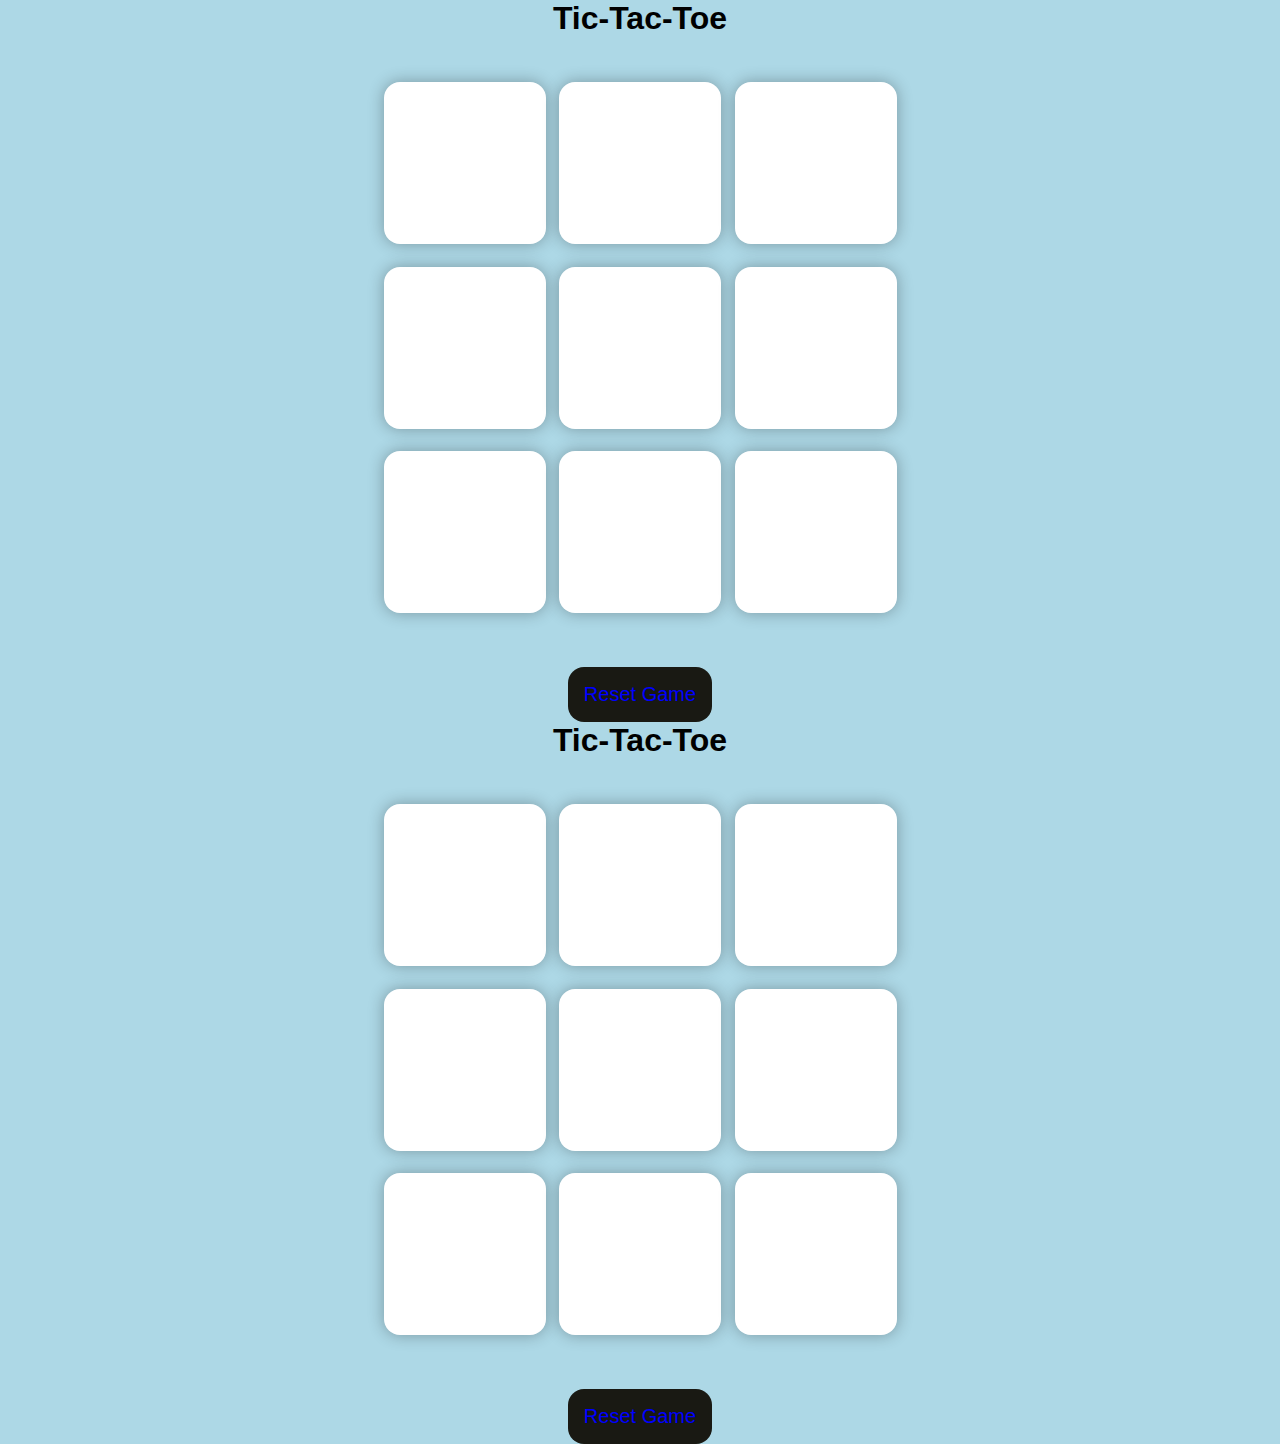
<file: Tic Tac Toe/Tic Tac Toe.html>
<!-- David Ramos and Dominik Lualhati-->

<html>
<head>
    <style>
        * {
            margin: 0;
            padding: 0;
        }
        body {
font-family: 'Trebuchet MS', 'Lucida Sans Unicode', 'Lucida Grande', Arial, sans-serif;
            background-color: lightblue;
            text-align: center;
        }
        .container {
            height: 70vh;
            display: flex;
            justify-content: center;
            align-items: center;
        }
        .game {
            height: 60vmin;
            width: 60vmin;
            display: flex;
            flex-wrap: wrap;
            gap: 1.5vmin;
            justify-content: center;
        }
        .box {
            height: 18vmin;
            width: 18vmin;
            border-radius: 1rem;
            border: none;
            box-shadow: 0 0 1rem rgba(0, 0, 0, 0.3);
            font-size: 8vmin;
            color: white;
            background-color: white;
        }
        #reset {
            padding: 1rem;
            font-size: 1.25rem;
            background: #191913;
            color: blue;
            border-radius: 1rem;
            border: none;
        }
        .box:hover {
            background-color: blue;
        }
        #new-btn {
            padding: 1rem;
            font-size: 1.25rem;
            background: black;
            color: white;
            border-radius: 1rem;
            border: none;
        }
        #msg {
            font-size: 8vmin;
        }
        .msg-container {
            height: 30vmin;
        }
        .hide {
            display: none;
        }
    </style>
</head>
<body>
  <!-- This is the message container for, winner or draw -->
    <div class="msg-container hide">
        <p id="msg">Winner!</p>
        <button id="new-btn">New Game?</button>
    </div>
    <main>
        <h1>Tic-Tac-Toe</h1>
        <div class="container">
            <div class="game">
               <!-- Each of these   buttons represents a box on the Tic-Tac-Toe grid -->
              <button class="box"></button>
                <button class="box"></button>
                <button class="box"></button>
                <button class="box"></button>
                <button class="box"></button>
                <button class="box"></button>
                <button class="box"></button>
                <button class="box"></button>
                <button class="box"></button>
            </div>
        </div>
      <!-- This is the button to reset the Tic-Tac-Toe game-->
        <button id="reset">Reset Game</button> 
    </main>
</body>
</html><!-- David Ramos and Dominik Lualhati-->

<html>
<head>
    <style>
        * {
            margin: 0;
            padding: 0;
        }
        body {
font-family: 'Trebuchet MS', 'Lucida Sans Unicode', 'Lucida Grande', Arial, sans-serif;
            background-color: lightblue;
            text-align: center;
        }
        .container {
            height: 70vh;
            display: flex;
            justify-content: center;
            align-items: center;
        }
        .game {
            height: 60vmin;
            width: 60vmin;
            display: flex;
            flex-wrap: wrap;
            gap: 1.5vmin;
            justify-content: center;
        }
        .box {
            height: 18vmin;
            width: 18vmin;
            border-radius: 1rem;
            border: none;
            box-shadow: 0 0 1rem rgba(0, 0, 0, 0.3);
            font-size: 8vmin;
            color: white;
            background-color: white;
        }
        #reset {
            padding: 1rem;
            font-size: 1.25rem;
            background: #191913;
            color: blue;
            border-radius: 1rem;
            border: none;
        }
        .box:hover {
            background-color: blue;
        }
        #new-btn {
            padding: 1rem;
            font-size: 1.25rem;
            background: black;
            color: white;
            border-radius: 1rem;
            border: none;
        }
        #msg {
            font-size: 8vmin;
        }
        .msg-container {
            height: 30vmin;
        }
        .hide {
            display: none;
        }
    </style>
</head>
<body>
  <!-- This is the message container for, winner or draw -->
    <div class="msg-container hide">
        <p id="msg">Winner!</p>
        <button id="new-btn">New Game?</button>
    </div>
    <main>
        <h1>Tic-Tac-Toe</h1>
        <div class="container">
            <div class="game">
               <!-- Each of these   buttons represents a box on the Tic-Tac-Toe grid -->
              <button class="box"></button>
                <button class="box"></button>
                <button class="box"></button>
                <button class="box"></button>
                <button class="box"></button>
                <button class="box"></button>
                <button class="box"></button>
                <button class="box"></button>
                <button class="box"></button>
            </div>
        </div>
      <!-- This is the button to reset the Tic-Tac-Toe game-->
        <button id="reset">Reset Game</button> 
    </main>

    <script src="Tic Tac Toe.js"></script>
</body>
</html>
</file>
